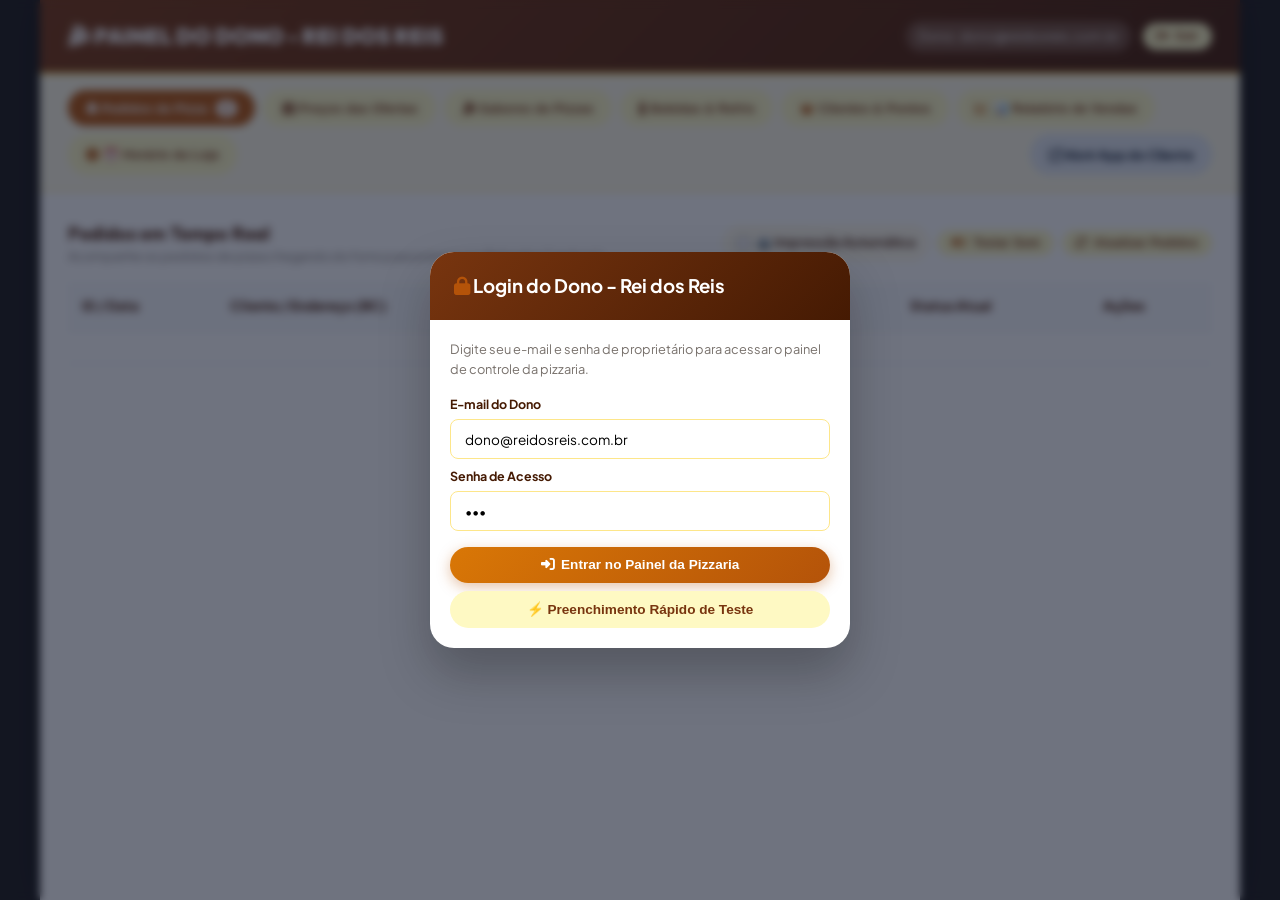
<file: admin.html>
<!DOCTYPE html>
<html lang="pt-BR">
<head>
  <meta charset="UTF-8" />
  <meta name="viewport" content="width=device-width, initial-scale=1.0" />
  <title>Rei dos Reis Delivery - Painel da Cozinha & Dono</title>
  
  <link rel="preconnect" href="https://fonts.googleapis.com" />
  <link rel="preconnect" href="https://fonts.gstatic.com" crossorigin />
  <link href="https://fonts.googleapis.com/css2?family=Plus+Jakarta+Sans:wght@400;500;600;700;800&family=Outfit:wght@600;700;800;900&display=swap" rel="stylesheet" />
  <link rel="stylesheet" href="https://cdnjs.cloudflare.com/ajax/libs/font-awesome/6.4.0/css/all.min.css" />
  
  <link rel="stylesheet" href="styles.css?v=1.0" />
  <style>
    body {
      background: #1c1917;
      display: block;
    }
    .admin-full-container {
      max-width: 1200px;
      margin: 0 auto;
      background: #ffffff;
      min-height: 100vh;
      box-shadow: 0 0 40px rgba(0,0,0,0.5);
    }
    .admin-top-bar {
      background: linear-gradient(135deg, #78350f 0%, #451a03 100%);
      color: #ffffff;
      padding: 1.25rem 1.75rem;
      display: flex;
      justify-content: space-between;
      align-items: center;
      border-bottom: 2px solid var(--color-accent-gold);
    }
    .admin-top-bar h1 {
      font-family: var(--font-heading);
      font-size: 1.35rem;
      font-weight: 900;
    }
    .status-badge {
      padding: 0.3rem 0.75rem;
      border-radius: 20px;
      font-size: 0.75rem;
      font-weight: 800;
      display: inline-block;
    }
    .badge-preparo { background: #fef3c7; color: #92400e; }
    .badge-entrega { background: #dbeafe; color: #1e40af; }
    .badge-entregue { background: #dcfce7; color: #166534; }
  </style>
</head>
<body>

  <!-- ADMIN / KITCHEN CONTAINER -->
  <div class="admin-full-container" id="admin-main-wrapper">
    
    <!-- HEADER -->
    <header class="admin-top-bar">
      <h1><i class="fa-solid fa-pizza-slice"></i> PAINEL DO DONO - REI DOS REIS</h1>
      <div style="display: flex; align-items: center; gap: 0.75rem;">
        <span style="font-size: 0.82rem; background: rgba(255,255,255,0.2); padding: 0.35rem 0.75rem; border-radius: 20px;" id="owner-logged-text">Dono: dono@reidosreis.com.br</span>
        <button class="btn btn-secondary btn-sm" onclick="handleOwnerLogoutPage()"><i class="fa-solid fa-right-from-bracket"></i> Sair</button>
      </div>
    </header>

    <!-- TABS -->
    <div class="partner-tabs" style="padding: 1rem 1.75rem; flex-wrap: wrap; gap: 0.5rem; background: #fffbe6; border-bottom: 1px solid #fde68a;">
      <button type="button" class="partner-tab-btn active" id="btn-tab-orders" onclick="switchAdminPageTab('orders', this)">
        <i class="fa-solid fa-bell"></i> Pedidos de Pizza <span class="badge-pending-count" id="admin-orders-badge">0</span>
      </button>
      <button type="button" class="partner-tab-btn" id="btn-tab-combos" onclick="switchAdminPageTab('combos', this)">
        <i class="fa-solid fa-gift"></i> Preços das Ofertas
      </button>
      <button type="button" class="partner-tab-btn" id="btn-tab-flavors" onclick="switchAdminPageTab('flavors', this)">
        <i class="fa-solid fa-pizza-slice"></i> Sabores de Pizzas
      </button>
      <button type="button" class="partner-tab-btn" id="btn-tab-drinks" onclick="switchAdminPageTab('drinks', this)">
        <i class="fa-solid fa-bottle-water"></i> Bebidas & Refris
      </button>
      <button type="button" class="partner-tab-btn" id="btn-tab-loyalty" onclick="switchAdminPageTab('loyalty', this)">
        <i class="fa-solid fa-crown text-gold"></i> Clientes & Pontos
      </button>
      <button type="button" class="partner-tab-btn" id="btn-tab-reports" onclick="switchAdminPageTab('reports', this)">
        <i class="fa-solid fa-chart-line text-gold"></i> 📊 Relatório de Vendas
      </button>
      <button type="button" class="partner-tab-btn" id="btn-tab-hours" onclick="switchAdminPageTab('hours', this)">
        <i class="fa-solid fa-clock text-gold"></i> ⏰ Horário da Loja
      </button>
      <a href="index.html" target="_blank" class="partner-tab-btn" style="text-decoration: none; margin-left: auto; background: #e2e8f0; color: #1e293b;">
        <i class="fa-solid fa-external-link"></i> Abrir App do Cliente
      </a>
    </div>

    <!-- BODY -->
    <div style="padding: 1.75rem;">
      
      <!-- TAB 1: PEDIDOS -->
      <div class="partner-tab-pane active" id="pane-admin-orders">
        <div style="display: flex; justify-content: space-between; align-items: center; margin-bottom: 1rem;">
          <div>
            <h3 style="font-family: var(--font-heading); font-size: 1.15rem; color: var(--color-dark);">Pedidos em Tempo Real</h3>
            <p style="font-size: 0.8rem; color: var(--color-gray);">Acompanhe os pedidos de pizza chegando do forno para entrega em Balneário Camboriú</p>
          </div>
          <div style="display: flex; gap: 0.5rem; align-items: center; flex-wrap: wrap;">
            <label style="display: flex; align-items: center; gap: 0.4rem; font-size: 0.8rem; font-weight: 700; background: #fffbeb; padding: 0.4rem 0.8rem; border-radius: 20px; border: 1px solid #fef3c7; cursor: pointer;">
              <input type="checkbox" id="auto-print-toggle" onchange="toggleAutoPrintPreference(this)" />
              <span>🖨️ Impressão Automática</span>
            </label>
            <button class="btn btn-secondary btn-sm" onclick="playNotificationSound('new_order')"><i class="fa-solid fa-volume-high text-gold"></i> Testar Som</button>
            <button class="btn btn-secondary btn-sm" onclick="renderAdminPageOrders()"><i class="fa-solid fa-rotate"></i> Atualizar Pedidos</button>
          </div>
        </div>

        <div class="orders-table-wrapper">
          <table class="admin-orders-table">
            <thead>
              <tr>
                <th>ID / Data</th>
                <th>Cliente / Endereço (BC)</th>
                <th>Pizzas / Detalhes</th>
                <th>Total</th>
                <th>Status Atual</th>
                <th>Ações</th>
              </tr>
            </thead>
            <tbody id="admin-orders-table-body">
              <!-- JS Rendered Orders -->
            </tbody>
          </table>
        </div>
      </div>

      <!-- TAB 2: PREÇOS DAS OFERTAS -->
      <div class="partner-tab-pane" id="pane-admin-combos">
        <h3 style="font-family: var(--font-heading); font-size: 1.15rem; color: var(--color-dark); margin-bottom: 0.5rem;">Alterar Preços dos Combos & Ofertas</h3>
        <p style="font-size: 0.8rem; color: var(--color-gray); margin-bottom: 1.5rem;">Altere os valores das Ofertas 01 e 02 em tempo real.</p>

        <div class="orders-table-wrapper">
          <table class="admin-orders-table">
            <thead>
              <tr>
                <th>Oferta / Descrição</th>
                <th>Preço Atual (R$)</th>
                <th>Alterar Valor</th>
              </tr>
            </thead>
            <tbody id="admin-combos-table-body">
              <!-- JS Rendered Combos -->
            </tbody>
          </table>
        </div>
      </div>

      <!-- TAB 3: SABORES DE PIZZAS -->
      <div class="partner-tab-pane" id="pane-admin-flavors">
        <h3 style="font-family: var(--font-heading); font-size: 1.15rem; color: var(--color-dark); margin-bottom: 0.5rem;">Sabores de Pizzas Tradicionais</h3>
        <p style="font-size: 0.8rem; color: var(--color-gray); margin-bottom: 1.25rem;">Adicione ou edite os sabores tradicionais da pizzaria.</p>

        <form onsubmit="handleAdminAddFlavor(event)" style="background: #fffbe6; padding: 1.25rem; border-radius: var(--radius-md); border: 1px solid #fde68a; margin-bottom: 1.5rem;">
          <input type="hidden" id="admin-flav-id" value="" />
          <div class="form-row">
            <div class="form-group" style="flex: 2;">
              <label for="admin-flav-name">Nome do Sabor</label>
              <input type="text" id="admin-flav-name" placeholder="Ex: Portuguesa Especial" required />
            </div>
            <div class="form-group" style="flex: 3;">
              <label for="admin-flav-desc">Ingredientes / Descrição</label>
              <input type="text" id="admin-flav-desc" placeholder="Molho de tomate, presunto, mussarela..." required />
            </div>
            <div class="form-group" style="flex: 1;">
              <label for="admin-flav-price">Preço Pizza (R$)</label>
              <input type="number" step="0.01" id="admin-flav-price" placeholder="49.90" required />
            </div>
            <div style="display: flex; align-items: flex-end;">
              <button type="submit" class="btn btn-gold"><i class="fa-solid fa-plus"></i> Salvar Sabor</button>
            </div>
          </div>
        </form>

        <div class="orders-table-wrapper">
          <table class="admin-orders-table">
            <thead>
              <tr>
                <th>Sabor</th>
                <th>Ingredientes</th>
                <th>Preço</th>
                <th>Ações</th>
              </tr>
            </thead>
            <tbody id="admin-flavors-table-body">
              <!-- JS Rendered Flavors -->
            </tbody>
          </table>
        </div>
      </div>

      <!-- TAB 4: BEBIDAS & REFRIS -->
      <div class="partner-tab-pane" id="pane-admin-drinks">
        <h3 style="font-family: var(--font-heading); font-size: 1.15rem; color: var(--color-dark); margin-bottom: 0.5rem;">Bebidas & Refrigerantes</h3>
        <p style="font-size: 0.8rem; color: var(--color-gray); margin-bottom: 1.25rem;">Gerencie os refrigerantes de 2L e latas.</p>

        <form onsubmit="handleAdminAddDrink(event)" style="background: #fffbe6; padding: 1.25rem; border-radius: var(--radius-md); border: 1px solid #fde68a; margin-bottom: 1.5rem;">
          <input type="hidden" id="admin-drink-id" value="" />
          <div class="form-row">
            <div class="form-group" style="flex: 2;">
              <label for="admin-drink-name">Nome da Bebida</label>
              <input type="text" id="admin-drink-name" placeholder="Ex: 🥤 Guaraná Kuat 2 Litros" required />
            </div>
            <div class="form-group" style="flex: 1;">
              <label for="admin-drink-price">Preço (R$)</label>
              <input type="number" step="0.01" id="admin-drink-price" placeholder="10.00" required />
            </div>
            <div style="display: flex; align-items: flex-end;">
              <button type="submit" class="btn btn-gold"><i class="fa-solid fa-plus"></i> Salvar Bebida</button>
            </div>
          </div>
        </form>

        <div class="orders-table-wrapper">
          <table class="admin-orders-table">
            <thead>
              <tr>
                <th>Bebida / Refri</th>
                <th>Preço</th>
                <th>Ações</th>
              </tr>
            </thead>
            <tbody id="admin-drinks-table-body">
              <!-- JS Rendered Drinks -->
            </tbody>
          </table>
        </div>
      </div>

      <!-- TAB 5: CLIENTES & PONTOS -->
      <div class="partner-tab-pane" id="pane-admin-loyalty">
        <h3 style="font-family: var(--font-heading); font-size: 1.15rem; color: var(--color-dark); margin-bottom: 0.5rem;">👑 Clube Fidelidade - Clientes e Prêmios</h3>
        <p style="font-size: 0.8rem; color: var(--color-gray); margin-bottom: 1.25rem;">Acompanhe o saldo dos clientes e configure os pontos necessários nos prêmios.</p>

        <div style="background: #fffbe6; padding: 1.25rem; border-radius: var(--radius-md); border: 1px solid #fde68a; margin-bottom: 2rem;">
          <h4 style="font-size: 1rem; color: var(--color-dark); margin-bottom: 0.75rem;"><i class="fa-solid fa-gift text-gold"></i> Configurar Produtos e Pontos de Resgate</h4>

          <form onsubmit="handleAdminAddReward(event)">
            <input type="hidden" id="admin-reward-id" value="" />
            <div class="form-row">
              <div class="form-group" style="flex: 2;">
                <label for="admin-reward-name">Nome do Prêmio / Produto</label>
                <input type="text" id="admin-reward-name" placeholder="Ex: 🍕 1 Pizza Grande Grátis" required />
              </div>
              <div class="form-group" style="flex: 1;">
                <label for="admin-reward-points">Pontos Exigidos</label>
                <input type="number" id="admin-reward-points" placeholder="200" required />
              </div>
              <div class="form-group" style="flex: 1;">
                <label for="admin-reward-value">Valor Equivalente (R$)</label>
                <input type="number" step="0.01" id="admin-reward-value" placeholder="49.90" required />
              </div>
              <div style="display: flex; align-items: flex-end;">
                <button type="submit" class="btn btn-gold"><i class="fa-solid fa-plus"></i> Salvar Prêmio</button>
              </div>
            </div>
          </form>

          <div class="orders-table-wrapper margin-top-md">
            <table class="admin-orders-table">
              <thead>
                <tr>
                  <th>Prêmio</th>
                  <th>Pontos Exigidos</th>
                  <th>Valor Equivalente</th>
                  <th>Ações</th>
                </tr>
              </thead>
              <tbody id="admin-rewards-table-body">
                <!-- JS Rendered Rewards -->
              </tbody>
            </table>
          </div>
        </div>

        <h4 style="font-size: 1rem; color: var(--color-dark); margin-bottom: 0.75rem;"><i class="fa-solid fa-users text-gold"></i> Clientes Cadastrados & Saldo de Pontos</h4>
        <div class="orders-table-wrapper">
          <table class="admin-orders-table">
            <thead>
              <tr>
                <th>Cliente / Nome</th>
                <th>WhatsApp</th>
                <th>Saldo de Pontos</th>
                <th>Ajustar Pontos</th>
              </tr>
            </thead>
            <tbody id="admin-customers-table-body">
              <!-- JS Rendered Customers -->
            </tbody>
          </table>
        </div>
      </div>

      <!-- TAB 6: RELATÓRIO DE VENDAS -->
      <div class="partner-tab-pane" id="pane-admin-reports">
        <div style="display: flex; justify-content: space-between; align-items: center; margin-bottom: 1rem;">
          <div>
            <h3 style="font-family: var(--font-heading); font-size: 1.15rem; color: var(--color-dark);">📊 Relatório Executivo de Vendas</h3>
            <p style="font-size: 0.8rem; color: var(--color-gray);">Fechamento financeiro e balanço dos pedidos de pizza</p>
          </div>
          <div style="display: flex; gap: 0.5rem;">
            <select id="report-period-filter" onchange="renderAdminSalesReport()" style="padding: 0.4rem 0.85rem; border-radius: 20px; font-size: 0.82rem; font-weight: 700;">
              <option value="all" selected>📅 Todo o Período</option>
              <option value="today">☀️ Hoje</option>
              <option value="7days">🗓️ Últimos 7 Dias</option>
            </select>
            <button class="btn btn-gold btn-sm" onclick="printSalesReport()"><i class="fa-solid fa-print"></i> Imprimir Fechamento</button>
          </div>
        </div>

        <!-- CARDS DE METRICAS -->
        <div style="display: grid; grid-template-columns: repeat(auto-fit, minmax(200px, 1fr)); gap: 1rem; margin-bottom: 1.5rem;">
          <div style="background: linear-gradient(135deg, #78350f 0%, #451a03 100%); color: #ffffff; padding: 1.25rem; border-radius: var(--radius-md); border: 1px solid var(--color-accent-gold);">
            <span style="font-size: 0.75rem; text-transform: uppercase; opacity: 0.85;">FATURAMENTO TOTAL</span>
            <h3 id="report-total-revenue" style="font-size: 1.6rem; font-weight: 900; font-family: var(--font-heading); color: var(--color-accent-gold); margin-top: 0.2rem;">R$ 0,00</h3>
          </div>
          <div style="background: #fffbe6; padding: 1.25rem; border-radius: var(--radius-md); border: 1px solid #fde68a;">
            <span style="font-size: 0.75rem; text-transform: uppercase; color: var(--color-gray);">TOTAL DE PEDIDOS</span>
            <h3 id="report-total-orders" style="font-size: 1.6rem; font-weight: 900; font-family: var(--font-heading); color: var(--color-dark); margin-top: 0.2rem;">0</h3>
          </div>
          <div style="background: #fffbe6; padding: 1.25rem; border-radius: var(--radius-md); border: 1px solid #fde68a;">
            <span style="font-size: 0.75rem; text-transform: uppercase; color: var(--color-gray);">TICKET MÉDIO</span>
            <h3 id="report-avg-ticket" style="font-size: 1.6rem; font-weight: 900; font-family: var(--font-heading); color: var(--color-primary); margin-top: 0.2rem;">R$ 0,00</h3>
          </div>
        </div>

        <!-- METRICAS POR FORMA DE PAGAMENTO -->
        <div style="background: #ffffff; border: 1px solid #e2e8f0; padding: 1.25rem; border-radius: var(--radius-md); margin-bottom: 1.5rem;">
          <h4 style="font-size: 1rem; color: var(--color-dark); margin-bottom: 1rem;"><i class="fa-solid fa-wallet text-gold"></i> Vendas por Forma de Pagamento</h4>
          <div style="display: flex; gap: 1rem; flex-wrap: wrap;">
            <div style="flex: 1; background: #f8fafc; padding: 1rem; border-radius: var(--radius-sm); border-left: 4px solid #10b981;">
              <strong style="display: block; font-size: 0.8rem; color: #64748b;">⚡ PIX (Instantâneo)</strong>
              <span id="report-pay-pix" style="font-size: 1.2rem; font-weight: 800; color: #0f766e;">R$ 0,00</span>
            </div>
            <div style="flex: 1; background: #f8fafc; padding: 1rem; border-radius: var(--radius-sm); border-left: 4px solid #3b82f6;">
              <strong style="display: block; font-size: 0.8rem; color: #64748b;">💳 Cartão (Débito/Crédito)</strong>
              <span id="report-pay-card" style="font-size: 1.2rem; font-weight: 800; color: #1d4ed8;">R$ 0,00</span>
            </div>
            <div style="flex: 1; background: #f8fafc; padding: 1rem; border-radius: var(--radius-sm); border-left: 4px solid #f59e0b;">
              <strong style="display: block; font-size: 0.8rem; color: #64748b;">💵 Dinheiro (Espécie)</strong>
              <span id="report-pay-cash" style="font-size: 1.2rem; font-weight: 800; color: #b45309;">R$ 0,00</span>
            </div>
          </div>
        </div>

        <h4 style="font-size: 1rem; color: var(--color-dark); margin-bottom: 0.75rem;"><i class="fa-solid fa-list text-gold"></i> Demonstrativo Detalhado de Vendas</h4>
        <div class="orders-table-wrapper">
          <table class="admin-orders-table">
            <thead>
              <tr>
                <th>Data / Hora</th>
                <th>Pedido / Cliente</th>
                <th>Pagamento</th>
                <th>Status</th>
                <th>Valor Total</th>
              </tr>
            </thead>
            <tbody id="report-table-body">
              <!-- JS Rendered Report Rows -->
            </tbody>
          </table>
        </div>
      </div>

      <!-- TAB 7: HORÁRIO DE FUNCIONAMENTO DA LOJA -->
      <div class="partner-tab-pane" id="pane-admin-hours">
        <div style="max-width: 650px; background: #fffbe6; padding: 1.5rem; border-radius: var(--radius-md); border: 1px solid #fef3c7;">
          <h3 style="font-family: var(--font-heading); font-size: 1.2rem; color: var(--color-dark); margin-bottom: 0.25rem;">⏰ Configurar Horário de Funcionamento</h3>
          <p style="font-size: 0.82rem; color: var(--color-gray); margin-bottom: 1.25rem;">Defina os dias, horários de abertura/fechamento e se a pizzaria está aberta ou fechada para pedidos.</p>

          <form onsubmit="handleAdminSaveStoreHours(event)">
            <!-- STATUS MANUAL OVERRIDE -->
            <div style="background: #ffffff; padding: 1rem; border-radius: 8px; border: 1px solid #cbd5e1; margin-bottom: 1.25rem;">
              <label style="font-weight: 800; font-size: 0.9rem; display: block; margin-bottom: 0.5rem; color: var(--color-dark);">Status Atual da Pizzaria (Modo):</label>
              <div style="display: flex; gap: 1rem; flex-wrap: wrap;">
                <label style="display: flex; align-items: center; gap: 0.4rem; font-weight: 700; font-size: 0.85rem; cursor: pointer; color: #16a34a;">
                  <input type="radio" name="store-manual-status" value="open" /> 🟢 Forçar ABERTA Agora
                </label>
                <label style="display: flex; align-items: center; gap: 0.4rem; font-weight: 700; font-size: 0.85rem; cursor: pointer; color: #dc2626;">
                  <input type="radio" name="store-manual-status" value="closed" /> 🔴 Forçar FECHADA Agora
                </label>
                <label style="display: flex; align-items: center; gap: 0.4rem; font-weight: 700; font-size: 0.85rem; cursor: pointer; color: #2563eb;">
                  <input type="radio" name="store-manual-status" value="auto" checked /> ⚙️ Automático (Conforme Horário)
                </label>
              </div>
            </div>

            <!-- HORÁRIOS -->
            <div style="display: grid; grid-template-columns: 1fr 1fr; gap: 1rem; margin-bottom: 1.25rem;">
              <div class="form-group">
                <label for="store-open-time" style="font-weight: 700;">Horário de Abertura</label>
                <input type="time" id="store-open-time" value="11:00" required />
              </div>
              <div class="form-group">
                <label for="store-close-time" style="font-weight: 700;">Horário de Fechamento</label>
                <input type="time" id="store-close-time" value="23:00" required />
              </div>
            </div>

            <!-- DIAS DA SEMANA -->
            <div class="form-group margin-top-sm" style="margin-bottom: 1.25rem;">
              <label style="font-weight: 700; display: block; margin-bottom: 0.5rem;">Dias em que a Pizzaria Abre:</label>
              <div style="display: flex; gap: 0.75rem; flex-wrap: wrap;">
                <label><input type="checkbox" name="store-days" value="0" checked /> Dom</label>
                <label><input type="checkbox" name="store-days" value="1" checked /> Seg</label>
                <label><input type="checkbox" name="store-days" value="2" checked /> Ter</label>
                <label><input type="checkbox" name="store-days" value="3" checked /> Qua</label>
                <label><input type="checkbox" name="store-days" value="4" checked /> Qui</label>
                <label><input type="checkbox" name="store-days" value="5" checked /> Sex</label>
                <label><input type="checkbox" name="store-days" value="6" checked /> Sáb</label>
              </div>
            </div>

            <!-- MENSAGEM DE LOJA FECHADA -->
            <div class="form-group margin-top-sm" style="margin-bottom: 1.25rem;">
              <label for="store-closed-msg" style="font-weight: 700;">Mensagem Exibida Quando a Pizzaria Estiver Fechada:</label>
              <textarea id="store-closed-msg" rows="3" required></textarea>
            </div>

            <button type="submit" class="btn btn-gold btn-full">
              <i class="fa-solid fa-floppy-disk"></i> Salvar Configurações de Horário
            </button>
          </form>
        </div>
      </div>
      <!-- FOOTER DIREITOS AUTORAIS -->
      <footer style="text-align: center; padding: 1.5rem 1rem; font-size: 0.78rem; color: #64748b; border-top: 1px solid #e2e8f0; margin-top: 2rem;">
        <p>© 2026 Rei dos Reis Delivery • Todos os direitos reservados</p>
        <p style="margin-top: 0.25rem; font-weight: 700; color: #dc2626;">Desenvolvido por Eliéder Vicente</p>
      </footer>
    </div>
  </div>

  <!-- MODAL: LOGIN DO DONO -->
  <div class="modal-overlay" id="modal-admin-login">
    <div class="modal-content" style="max-width: 420px;">
      <div class="modal-header bg-gold">
        <h3><i class="fa-solid fa-lock text-gold"></i> Login do Dono - Rei dos Reis</h3>
      </div>
      <div class="builder-body">
        <p style="font-size: 0.8rem; color: var(--color-gray); margin-bottom: 1rem;">Digite seu e-mail e senha de proprietário para acessar o painel de controle da pizzaria.</p>

        <form onsubmit="handleAdminPageLogin(event)">
          <div class="form-group margin-top-sm">
            <label for="login-owner-email">E-mail do Dono</label>
            <input type="email" id="login-owner-email" value="dono@reidosreis.com.br" required />
          </div>

          <div class="form-group margin-top-sm">
            <label for="login-owner-password">Senha de Acesso</label>
            <input type="password" id="login-owner-password" value="123" required />
          </div>

          <button type="submit" class="btn btn-gold btn-full margin-top-md">
            <i class="fa-solid fa-right-to-bracket"></i> Entrar no Painel da Pizzaria
          </button>
        </form>

        <button class="btn btn-secondary btn-full margin-top-sm" onclick="fillAdminCredentialsFast()">
          ⚡ Preenchimento Rápido de Teste
        </button>
      </div>
    </div>
  </div>

  <!-- MODAL: DETALHES DO PEDIDO / CUPOM DA LOJA -->
  <div class="modal-overlay" id="modal-admin-order-details">
    <div class="modal-content" style="max-width: 520px;">
      <div class="modal-header bg-dark">
        <h3><i class="fa-solid fa-receipt text-gold"></i> Detalhes do Pedido - Pizzaria</h3>
        <button class="btn-close-modal" onclick="closeAdminOrderDetailsModal()"><i class="fa-solid fa-xmark"></i></button>
      </div>
      <div class="modal-body" id="admin-order-details-body" style="padding: 1.25rem;">
        <!-- JS Rendered Details -->
      </div>
      <div class="modal-footer" style="padding: 1rem 1.25rem; display: flex; flex-direction: column; gap: 0.5rem; background: #fff;">
        <button class="btn btn-primary btn-full" onclick="printAdminCurrentOrderTicket()">
          <i class="fa-solid fa-print"></i> Imprimir Cupom Não Fiscal
        </button>
        <button class="btn btn-secondary btn-full" onclick="sendAdminCurrentOrderWhatsApp()">
          <i class="fa-brands fa-whatsapp"></i> Enviar Mensagem WhatsApp
        </button>
      </div>
    </div>
  </div>

  <!-- Toast Notification Container -->
  <div class="toast-container" id="toast-container"></div>

  <!-- JS CODE -->
  <script>
    const OWNER_CREDENTIALS = {
      email: 'dono@reidosreis.com.br',
      password: '123'
    };

    let adminState = {
      orders: [],
      combos: [],
      flavors: [],
      drinks: [],
      customers: [],
      rewards: []
    };

    let lastOrdersCount = 0;

    document.addEventListener('DOMContentLoaded', () => {
      checkAdminAuth();
      setInterval(loadAdminData, 20000);
      window.addEventListener('storage', loadAdminData);
    });

    function checkAdminAuth() {
      const isAuth = sessionStorage.getItem('reidosreis_owner_auth') === 'true';
      const loginModal = document.getElementById('modal-admin-login');
      if (isAuth) {
        if (loginModal) {
          loginModal.classList.remove('active');
          loginModal.style.display = 'none';
        }
        loadAdminData();
      } else {
        if (loginModal) {
          loginModal.classList.add('active');
          loginModal.style.display = 'flex';
        }
      }
    }

    function handleAdminPageLogin(e) {
      e.preventDefault();
      const email = document.getElementById('login-owner-email').value.trim().toLowerCase();
      const pass = document.getElementById('login-owner-password').value.trim();

      if (email === OWNER_CREDENTIALS.email && pass === OWNER_CREDENTIALS.password) {
        sessionStorage.setItem('reidosreis_owner_auth', 'true');
        showToast('Login realizado com sucesso! Bem-vindo ao Rei dos Reis.', 'success');
        checkAdminAuth();
      } else {
        showToast('E-mail ou senha incorretos!', 'warning');
      }
    }

    function fillAdminCredentialsFast() {
      document.getElementById('login-owner-email').value = OWNER_CREDENTIALS.email;
      document.getElementById('login-owner-password').value = OWNER_CREDENTIALS.password;
    }

    function handleOwnerLogoutPage() {
      sessionStorage.removeItem('reidosreis_owner_auth');
      location.reload();
    }

    function playNotificationSound(type = 'new_order') {
      try {
        const AudioCtx = window.AudioContext || window.webkitAudioContext;
        if (!AudioCtx) return;
        const ctx = new AudioCtx();
        const now = ctx.currentTime;

        if (type === 'new_order') {
          const notes = [659.25, 880.00, 1046.50];
          notes.forEach((freq, idx) => {
            const osc = ctx.createOscillator();
            const gain = ctx.createGain();
            const startTime = now + (idx * 0.15);

            osc.type = 'sine';
            osc.frequency.setValueAtTime(freq, startTime);
            gain.gain.setValueAtTime(0.4, startTime);
            gain.gain.exponentialRampToValueAtTime(0.001, startTime + 0.35);

            osc.connect(gain);
            gain.connect(ctx.destination);
            osc.start(startTime);
            osc.stop(startTime + 0.35);
          });
        }
      } catch(e) {}
    }

    async function loadAdminData() {
      // Orders
      try {
        const res = await fetch('/api/orders');
        if (res.ok) {
          const parsed = await res.json();
          if (parsed.length > lastOrdersCount && lastOrdersCount !== 0) {
            showToast(`🔔 NOVO PEDIDO DE PIZZA CHEGOU! (${parsed[0].id})`, 'success');
            playNotificationSound('new_order');
            if (isAutoPrintEnabled()) {
              printAdminOrderTicketById(parsed[0].id);
            }
          }
          lastOrdersCount = parsed.length;
          adminState.orders = parsed;
        }
      } catch(e) {}

      // Combos
      try {
        const resC = await fetch('/api/combos');
        if (resC.ok) adminState.combos = await resC.json();
      } catch(e) {}

      // Flavors
      try {
        const resF = await fetch('/api/flavors');
        if (resF.ok) adminState.flavors = await resF.json();
      } catch(e) {}

      // Drinks
      try {
        const resD = await fetch('/api/drinks');
        if (resD.ok) adminState.drinks = await resD.json();
      } catch(e) {}

      // Customers & Rewards
      try {
        const resCust = await fetch('/api/customers/list');
        if (resCust.ok) adminState.customers = await resCust.json();

        const resRew = await fetch('/api/rewards');
        if (resRew.ok) adminState.rewards = await resRew.json();
      } catch(e) {}

      // Store Hours
      try {
        const resH = await fetch('/api/store-hours');
        if (resH.ok) {
          adminState.storeHours = await resH.json();
          renderAdminStoreHoursUI();
        }
      } catch(e) {}

      renderAdminPageOrders();
      renderAdminCombosTable();
      renderAdminFlavorsTable();
      renderAdminDrinksTable();
      renderAdminLoyaltyTables();
      renderAdminSalesReport();
    }

    function switchAdminPageTab(tab, btn) {
      document.querySelectorAll('.partner-tab-btn').forEach(b => b.classList.remove('active'));
      document.querySelectorAll('.partner-tab-pane').forEach(p => p.classList.remove('active'));
      
      btn.classList.add('active');
      const pane = document.getElementById(`pane-admin-${tab}`);
      if (pane) pane.classList.add('active');
    }

    function renderAdminStoreHoursUI() {
      if (!adminState.storeHours) return;
      const sh = adminState.storeHours;

      const radios = document.querySelectorAll('input[name="store-manual-status"]');
      radios.forEach(r => {
        if (r.value === (sh.manualStatus || 'auto')) r.checked = true;
      });

      const openEl = document.getElementById('store-open-time');
      const closeEl = document.getElementById('store-close-time');
      if (openEl) openEl.value = sh.openTime || '11:00';
      if (closeEl) closeEl.value = sh.closeTime || '23:00';

      const dayCheckboxes = document.querySelectorAll('input[name="store-days"]');
      const daysOpen = sh.daysOpen || [0,1,2,3,4,5,6];
      dayCheckboxes.forEach(cb => {
        cb.checked = daysOpen.map(Number).includes(parseInt(cb.value));
      });

      const msgEl = document.getElementById('store-closed-msg');
      if (msgEl) msgEl.value = sh.closedMessage || '🔴 Pizzaria Fechada no Momento! Nosso horário de funcionamento é das 11:00 às 23:00. Fique à vontade para olhar nosso cardápio!';
    }

    async function handleAdminSaveStoreHours(e) {
      e.preventDefault();
      const statusRadio = document.querySelector('input[name="store-manual-status"]:checked');
      const manualStatus = statusRadio ? statusRadio.value : 'auto';

      const openTime = document.getElementById('store-open-time').value || '11:00';
      const closeTime = document.getElementById('store-close-time').value || '23:00';

      const dayCheckboxes = document.querySelectorAll('input[name="store-days"]:checked');
      const daysOpen = Array.from(dayCheckboxes).map(cb => parseInt(cb.value));

      const closedMessage = document.getElementById('store-closed-msg').value.trim();

      const payload = {
        manualStatus,
        openTime,
        closeTime,
        daysOpen,
        closedMessage
      };

      try {
        const res = await fetch('/api/store-hours', {
          method: 'POST',
          headers: { 'Content-Type': 'application/json' },
          body: JSON.stringify(payload)
        });
        if (res.ok) {
          adminState.storeHours = payload;
          showToast('⏰ Configurações de horário de funcionamento salvas com sucesso!', 'success');
        } else {
          showToast('Erro ao salvar horário de funcionamento.', 'danger');
        }
      } catch(err) {
        showToast('Erro ao conectar com o servidor.', 'danger');
      }
    }

    function renderAdminPageOrders() {
      const badge = document.getElementById('admin-orders-badge');
      if (badge) badge.innerText = adminState.orders.length;

      const tbody = document.getElementById('admin-orders-table-body');
      if (!tbody) return;

      if (adminState.orders.length === 0) {
        tbody.innerHTML = `<tr><td colspan="6" style="text-align: center; color: var(--color-gray);">Nenhum pedido de pizza recebido hoje.</td></tr>`;
        return;
      }

      tbody.innerHTML = adminState.orders.map(o => {
        let badgeClass = 'badge-preparo';
        let statusLabel = '🍳 Em Preparo';
        if (o.status === 'SAIU_ENTREGA') {
          badgeClass = 'badge-entrega';
          statusLabel = '🛵 Saiu p/ Entrega';
        } else if (o.status === 'ENTREGUE') {
          badgeClass = 'badge-entregue';
          statusLabel = '🎉 Entregue';
        }

        const priceNum = parseFloat(o.total) || 0;

        return `
          <tr>
            <td>
              <strong style="color: var(--color-primary); cursor: pointer;" onclick="openAdminOrderDetailsModal('${o.id}')" title="Clique para ver detalhes">${o.id}</strong><br/>
              <small style="color: var(--color-gray);">${o.date || ''}</small>
            </td>
            <td>
              <strong>${o.clientName || 'Cliente'}</strong><br/>
              <small style="color: var(--color-gray);">${o.address}</small><br/>
              <small style="color: var(--color-primary); font-weight: 700;">📱 ${o.clientPhone || 'Não informado'}</small>
            </td>
            <td>
              <div style="font-size: 0.82rem; font-weight: 600; max-height: 80px; overflow-y: auto;">${o.items}</div>
              <button class="btn btn-secondary btn-sm margin-top-sm" style="font-size: 0.72rem; padding: 2px 8px;" onclick="openAdminOrderDetailsModal('${o.id}')">
                <i class="fa-solid fa-eye text-gold"></i> Ver Completo
              </button>
            </td>
            <td><strong style="color: var(--color-primary);">R$ ${priceNum.toFixed(2).replace('.', ',')}</strong></td>
            <td><span class="status-badge ${badgeClass}">${statusLabel}</span></td>
            <td>
              <div style="display: flex; flex-direction: column; gap: 4px;">
                <button class="btn btn-secondary btn-sm" style="font-size: 0.75rem;" onclick="openAdminOrderDetailsModal('${o.id}')">
                  <i class="fa-solid fa-print text-gold"></i> Ver / Imprimir
                </button>
                ${o.status === 'EM_PREPARO' ? `
                  <button class="btn btn-secondary btn-sm" onclick="advanceOrderStatusAdmin('${o.id}', 'SAIU_ENTREGA')">
                    🛵 Enviar p/ Entrega
                  </button>
                ` : o.status === 'SAIU_ENTREGA' ? `
                  <button class="btn btn-primary btn-sm" onclick="advanceOrderStatusAdmin('${o.id}', 'ENTREGUE')">
                    🎉 Marcar Entregue
                  </button>
                ` : `
                  <span style="color: #166534; font-weight: 800; font-size: 0.8rem; text-align: center;">✓ Concluído</span>
                `}
              </div>
            </td>
          </tr>
        `;
      }).join('');
    }

    async function advanceOrderStatusAdmin(orderId, nextStatus) {
      try {
        const res = await fetch('/api/orders/update-status', {
          method: 'POST',
          headers: { 'Content-Type': 'application/json' },
          body: JSON.stringify({ id: orderId, status: nextStatus })
        });
        if (res.ok) {
          showToast(`Status do pedido ${orderId} atualizado!`, 'success');
          loadAdminData();
        }
      } catch(e) {
        showToast('Erro ao atualizar status.', 'warning');
      }
    }

    function renderAdminCombosTable() {
      const tbody = document.getElementById('admin-combos-table-body');
      if (!tbody) return;

      tbody.innerHTML = adminState.combos.map(c => {
        const pNum = parseFloat(c.price) || 0;
        return `
          <tr>
            <td>
              <strong>${c.name}</strong><br/>
              <small style="color: var(--color-gray);">${c.desc}</small>
            </td>
            <td><strong style="color: var(--color-primary); font-size: 1.05rem;">R$ ${pNum.toFixed(2).replace('.', ',')}</strong></td>
            <td>
              <div style="display: flex; gap: 0.4rem;">
                <input type="number" step="0.01" id="combo-price-input-${c.id}" value="${pNum.toFixed(2)}" style="width: 90px; padding: 0.3rem; font-size: 0.82rem;" />
                <button class="btn btn-gold btn-sm" onclick="saveComboPriceAdmin('${c.id}')">Salvar</button>
              </div>
            </td>
          </tr>
        `;
      }).join('');
    }

    async function saveComboPriceAdmin(id) {
      const input = document.getElementById(`combo-price-input-${id}`);
      if (!input) return;
      const newPrice = parseFloat(input.value);

      try {
        const res = await fetch('/api/combos', {
          method: 'POST',
          headers: { 'Content-Type': 'application/json' },
          body: JSON.stringify({ id, price: newPrice })
        });
        if (res.ok) {
          showToast('Preço da oferta atualizado no cardápio!', 'success');
          loadAdminData();
        }
      } catch(e) {}
    }

    function renderAdminFlavorsTable() {
      const tbody = document.getElementById('admin-flavors-table-body');
      if (!tbody) return;

      tbody.innerHTML = adminState.flavors.map(f => {
        const pNum = parseFloat(f.price) || 0;
        return `
          <tr>
            <td><strong>🍕 ${f.name}</strong></td>
            <td>${f.desc}</td>
            <td><strong style="color: var(--color-primary);">R$ ${pNum.toFixed(2).replace('.', ',')}</strong></td>
            <td>
              <button class="btn btn-secondary btn-sm" onclick="editFlavorAdmin('${f.id}')"><i class="fa-solid fa-pen"></i> Editar</button>
              <button class="btn btn-secondary btn-sm" style="color: #ef4444;" onclick="deleteFlavorAdmin('${f.id}')"><i class="fa-solid fa-trash"></i> Excluir</button>
            </td>
          </tr>
        `;
      }).join('');
    }

    async function handleAdminAddFlavor(e) {
      e.preventDefault();
      const id = document.getElementById('admin-flav-id').value;
      const name = document.getElementById('admin-flav-name').value.trim();
      const desc = document.getElementById('admin-flav-desc').value.trim();
      const price = parseFloat(document.getElementById('admin-flav-price').value);

      try {
        const res = await fetch('/api/flavors', {
          method: 'POST',
          headers: { 'Content-Type': 'application/json' },
          body: JSON.stringify({ id, name, desc, price })
        });
        if (res.ok) {
          showToast('Sabor de pizza salvo!', 'success');
          document.getElementById('admin-flav-id').value = '';
          document.getElementById('admin-flav-name').value = '';
          document.getElementById('admin-flav-desc').value = '';
          document.getElementById('admin-flav-price').value = '';
          loadAdminData();
        }
      } catch(e) {}
    }

    function editFlavorAdmin(id) {
      const f = adminState.flavors.find(item => item.id === id);
      if (!f) return;
      document.getElementById('admin-flav-id').value = f.id;
      document.getElementById('admin-flav-name').value = f.name;
      document.getElementById('admin-flav-desc').value = f.desc;
      document.getElementById('admin-flav-price').value = parseFloat(f.price).toFixed(2);
    }

    async function deleteFlavorAdmin(id) {
      if (!confirm('Excluir este sabor de pizza?')) return;
      try {
        const res = await fetch('/api/flavors/delete', {
          method: 'POST',
          headers: { 'Content-Type': 'application/json' },
          body: JSON.stringify({ id })
        });
        if (res.ok) {
          showToast('Sabor excluído.', 'info');
          loadAdminData();
        }
      } catch(e) {}
    }

    function renderAdminDrinksTable() {
      const tbody = document.getElementById('admin-drinks-table-body');
      if (!tbody) return;

      tbody.innerHTML = adminState.drinks.map(d => {
        const pNum = parseFloat(d.price) || 0;
        return `
          <tr>
            <td><strong>${d.icon || '🥤'} ${d.name}</strong></td>
            <td><strong style="color: var(--color-primary);">R$ ${pNum.toFixed(2).replace('.', ',')}</strong></td>
            <td>
              <button class="btn btn-secondary btn-sm" onclick="editDrinkAdmin('${d.id}')"><i class="fa-solid fa-pen"></i> Editar</button>
              <button class="btn btn-secondary btn-sm" style="color: #ef4444;" onclick="deleteDrinkAdmin('${d.id}')"><i class="fa-solid fa-trash"></i> Excluir</button>
            </td>
          </tr>
        `;
      }).join('');
    }

    async function handleAdminAddDrink(e) {
      e.preventDefault();
      const id = document.getElementById('admin-drink-id').value;
      const name = document.getElementById('admin-drink-name').value.trim();
      const price = parseFloat(document.getElementById('admin-drink-price').value);

      try {
        const res = await fetch('/api/drinks', {
          method: 'POST',
          headers: { 'Content-Type': 'application/json' },
          body: JSON.stringify({ id, name, price })
        });
        if (res.ok) {
          showToast('Bebida salva!', 'success');
          document.getElementById('admin-drink-id').value = '';
          document.getElementById('admin-drink-name').value = '';
          document.getElementById('admin-drink-price').value = '';
          loadAdminData();
        }
      } catch(e) {}
    }

    function editDrinkAdmin(id) {
      const d = adminState.drinks.find(item => item.id === id);
      if (!d) return;
      document.getElementById('admin-drink-id').value = d.id;
      document.getElementById('admin-drink-name').value = d.name;
      document.getElementById('admin-drink-price').value = parseFloat(d.price).toFixed(2);
    }

    async function deleteDrinkAdmin(id) {
      if (!confirm('Excluir esta bebida?')) return;
      try {
        const res = await fetch('/api/drinks/delete', {
          method: 'POST',
          headers: { 'Content-Type': 'application/json' },
          body: JSON.stringify({ id })
        });
        if (res.ok) {
          showToast('Bebida excluída.', 'info');
          loadAdminData();
        }
      } catch(e) {}
    }

    function renderAdminLoyaltyTables() {
      // Rewards Table
      const rBody = document.getElementById('admin-rewards-table-body');
      if (rBody) {
        rBody.innerHTML = adminState.rewards.map(r => {
          const valNum = parseFloat(r.value || 0);
          return `
            <tr>
              <td><strong>${r.icon || '🎁'} ${r.name}</strong></td>
              <td><strong style="color: var(--color-primary);">${r.points} Pontos</strong></td>
              <td>R$ ${valNum.toFixed(2).replace('.', ',')}</td>
              <td>
                <button class="btn btn-secondary btn-sm" onclick="editRewardAdmin('${r.id}')"><i class="fa-solid fa-pen"></i> Editar</button>
                <button class="btn btn-secondary btn-sm" style="color: #ef4444;" onclick="deleteRewardAdmin('${r.id}')"><i class="fa-solid fa-trash"></i> Excluir</button>
              </td>
            </tr>
          `;
        }).join('');
      }

      // Customers Table
      const cBody = document.getElementById('admin-customers-table-body');
      if (cBody) {
        if (adminState.customers.length === 0) {
          cBody.innerHTML = `<tr><td colspan="4" style="text-align: center; color: var(--color-gray);">Nenhum cliente cadastrado ainda.</td></tr>`;
          return;
        }

        cBody.innerHTML = adminState.customers.map(c => `
          <tr>
            <td><strong>${c.name}</strong></td>
            <td>📱 ${c.phone}</td>
            <td><strong style="color: var(--color-primary); font-size: 1.05rem;">${c.points} pts</strong></td>
            <td>
              <div style="display: flex; gap: 0.3rem;">
                <input type="number" id="cust-pts-input-${c.phone}" value="${c.points}" style="width: 80px; padding: 0.3rem; font-size: 0.8rem;" />
                <button class="btn btn-gold btn-sm" onclick="saveCustomerPointsAdmin('${c.phone}')">Salvar</button>
              </div>
            </td>
          </tr>
        `).join('');
      }
    }

    async function handleAdminAddReward(e) {
      e.preventDefault();
      const id = document.getElementById('admin-reward-id').value;
      const name = document.getElementById('admin-reward-name').value.trim();
      const points = parseInt(document.getElementById('admin-reward-points').value, 10);
      const value = parseFloat(document.getElementById('admin-reward-value').value);

      try {
        const res = await fetch('/api/rewards', {
          method: 'POST',
          headers: { 'Content-Type': 'application/json' },
          body: JSON.stringify({ id, name, points, value, type: 'discount' })
        });
        if (res.ok) {
          showToast('Prêmio salvo!', 'success');
          document.getElementById('admin-reward-id').value = '';
          document.getElementById('admin-reward-name').value = '';
          document.getElementById('admin-reward-points').value = '';
          document.getElementById('admin-reward-value').value = '';
          loadAdminData();
        }
      } catch(e) {}
    }

    function editRewardAdmin(id) {
      const r = adminState.rewards.find(item => item.id === id);
      if (!r) return;
      document.getElementById('admin-reward-id').value = r.id;
      document.getElementById('admin-reward-name').value = r.name;
      document.getElementById('admin-reward-points').value = r.points;
      document.getElementById('admin-reward-value').value = parseFloat(r.value || 0).toFixed(2);
    }

    async function deleteRewardAdmin(id) {
      if (!confirm('Excluir este prêmio do catálogo?')) return;
      try {
        const res = await fetch('/api/rewards/delete', {
          method: 'POST',
          headers: { 'Content-Type': 'application/json' },
          body: JSON.stringify({ id })
        });
        if (res.ok) {
          showToast('Prêmio excluído.', 'info');
          loadAdminData();
        }
      } catch(e) {}
    }

    async function saveCustomerPointsAdmin(phone) {
      const input = document.getElementById(`cust-pts-input-${phone}`);
      if (!input) return;
      const newPts = parseInt(input.value, 10);

      try {
        const res = await fetch('/api/customers/update-points', {
          method: 'POST',
          headers: { 'Content-Type': 'application/json' },
          body: JSON.stringify({ phone, points: newPts })
        });
        if (res.ok) {
          showToast('Pontos do cliente atualizados!', 'success');
          loadAdminData();
        }
      } catch(e) {}
    }

    function renderAdminSalesReport() {
      const filter = document.getElementById('report-period-filter') ? document.getElementById('report-period-filter').value : 'all';
      
      let filtered = [...adminState.orders];
      
      if (filter === 'today') {
        filtered = filtered.filter(o => o.date && (o.date.includes('Hoje') || o.date.includes(new Date().toLocaleDateString('pt-BR'))));
      }

      let totalRev = 0;
      let totalPix = 0;
      let totalCard = 0;
      let totalCash = 0;

      filtered.forEach(o => {
        const p = parseFloat(o.total) || 0;
        totalRev += p;

        const method = (o.paymentMethod || '').toLowerCase();
        if (method.includes('pix')) totalPix += p;
        else if (method.includes('cartão') || method.includes('card')) totalCard += p;
        else totalCash += p;
      });

      const totalOrders = filtered.length;
      const avgTicket = totalOrders > 0 ? totalRev / totalOrders : 0;

      const revEl = document.getElementById('report-total-revenue');
      const ordEl = document.getElementById('report-total-orders');
      const avgEl = document.getElementById('report-avg-ticket');
      const pixEl = document.getElementById('report-pay-pix');
      const cardEl = document.getElementById('report-pay-card');
      const cashEl = document.getElementById('report-pay-cash');

      if (revEl) revEl.innerText = `R$ ${totalRev.toFixed(2).replace('.', ',')}`;
      if (ordEl) ordEl.innerText = totalOrders;
      if (avgEl) avgEl.innerText = `R$ ${avgTicket.toFixed(2).replace('.', ',')}`;
      if (pixEl) pixEl.innerText = `R$ ${totalPix.toFixed(2).replace('.', ',')}`;
      if (cardEl) cardEl.innerText = `R$ ${totalCard.toFixed(2).replace('.', ',')}`;
      if (cashEl) cashEl.innerText = `R$ ${totalCash.toFixed(2).replace('.', ',')}`;

      const tbody = document.getElementById('report-table-body');
      if (!tbody) return;

      if (filtered.length === 0) {
        tbody.innerHTML = `<tr><td colspan="5" style="text-align: center; color: var(--color-gray);">Nenhuma venda registrada no período selecionado.</td></tr>`;
        return;
      }

      tbody.innerHTML = filtered.map(o => {
        const valNum = parseFloat(o.total) || 0;
        return `
          <tr>
            <td><strong>${o.date || 'Hoje'}</strong></td>
            <td>
              <strong style="color: var(--color-primary);">${o.id}</strong><br/>
              <small>${o.clientName || 'Cliente'}</small>
            </td>
            <td><span style="font-weight: 700;">${o.paymentMethod || 'PIX'}</span></td>
            <td><span style="font-size: 0.8rem; font-weight: 800; color: #166534;">${o.status}</span></td>
            <td><strong style="color: var(--color-primary); font-size: 1rem;">R$ ${valNum.toFixed(2).replace('.', ',')}</strong></td>
          </tr>
        `;
      }).join('');
    }

    function printSalesReport() {
      const rev = document.getElementById('report-total-revenue').innerText;
      const ord = document.getElementById('report-total-orders').innerText;
      const avg = document.getElementById('report-avg-ticket').innerText;
      const pix = document.getElementById('report-pay-pix').innerText;
      const card = document.getElementById('report-pay-card').innerText;
      const cash = document.getElementById('report-pay-cash').innerText;
      const dateStr = new Date().toLocaleString('pt-BR');

      const printWin = window.open('', '', 'width=700,height=900');
      printWin.document.write(`
        <html>
          <head>
            <title>Fechamento de Caixa - REI DOS REIS</title>
            <style>
              body { font-family: sans-serif; padding: 20px; color: #1e293b; }
              h2 { border-bottom: 2px solid #b45309; padding-bottom: 8px; color: #78350f; }
              .card { background: #f8fafc; border: 1px solid #cbd5e1; padding: 15px; margin-bottom: 15px; border-radius: 8px; }
              table { width: 100%; border-collapse: collapse; margin-top: 15px; }
              th, td { border: 1px solid #cbd5e1; padding: 8px; text-align: left; font-size: 13px; }
              th { background: #f1f5f9; }
            </style>
          </head>
          <body>
            <h2>👑 RELATÓRIO DE FECHAMENTO DE CAIXA - REI DOS REIS</h2>
            <p><strong>Data de Emissão:</strong> \${dateStr}</p>
            
            <div class="card">
              <h3>Balanço Geral</h3>
              <p><strong>Faturamento Total:</strong> \${rev}</p>
              <p><strong>Total de Pedidos:</strong> \${ord}</p>
              <p><strong>Ticket Médio:</strong> \${avg}</p>
            </div>

            <div class="card">
              <h3>Vendas por Pagamento</h3>
              <p><strong>PIX:</strong> \${pix}</p>
              <p><strong>Cartão:</strong> \${card}</p>
              <p><strong>Dinheiro:</strong> \${cash}</p>
            </div>

            <p style="text-align: center; margin-top: 30px; font-size: 12px; color: #64748b;">REI DOS REIS DELIVERY - Balneário Camboriú / SC</p>
          </body>
        </html>
      `);
      printWin.document.close();
      printWin.focus();
      setTimeout(() => {
        printWin.print();
        printWin.close();
      }, 250);
    }

    let currentAdminSelectedOrder = null;

    function isAutoPrintEnabled() {
      return localStorage.getItem('auto_print_enabled') === 'true';
    }

    function toggleAutoPrintPreference(chk) {
      localStorage.setItem('auto_print_enabled', chk.checked ? 'true' : 'false');
      showToast(chk.checked ? '🖨️ Impressão Automática ATIVADA!' : 'Impressão Automática Desativada.', 'info');
    }

    function openAdminOrderDetailsModal(orderId) {
      const order = adminState.orders.find(o => o.id === orderId);
      if (!order) return;

      currentAdminSelectedOrder = order;
      const body = document.getElementById('admin-order-details-body');
      if (!body) return;

      const priceNum = parseFloat(order.total) || 0;

      body.innerHTML = `
        <div id="admin-printable-ticket" style="background: #ffffff; border: 2px dashed #cbd5e1; padding: 1.25rem; border-radius: var(--radius-sm); font-family: 'Courier New', Courier, monospace; color: #0f172a;">
          <div style="text-align: center; border-bottom: 2px dashed #94a3b8; padding-bottom: 0.75rem; margin-bottom: 0.75rem;">
            <h3 style="font-size: 1.15rem; font-weight: 900; margin-bottom: 2px;">🍕 REI DOS REIS - COMPROVANTE LOJA</h3>
            <p style="font-size: 0.75rem;">Balneário Camboriú - SC</p>
          </div>

          <div style="font-size: 0.82rem; border-bottom: 1px dashed #cbd5e1; padding-bottom: 0.5rem; margin-bottom: 0.5rem;">
            <div><strong>PEDIDO Nº:</strong> <span style="font-size: 1.1rem; font-weight: 900; color: #dc2626;">${order.id}</span></div>
            <div><strong>DATA/HORA:</strong> ${order.date || 'Hoje'}</div>
            <div><strong>STATUS:</strong> <span style="font-weight: 800; color: #dc2626;">${order.status}</span></div>
          </div>

          <div style="font-size: 0.82rem; border-bottom: 1px dashed #cbd5e1; padding-bottom: 0.5rem; margin-bottom: 0.5rem;">
            <div><strong>CLIENTE:</strong> ${order.clientName || 'Cliente'}</div>
            <div><strong>TELEFONE:</strong> 📱 ${order.clientPhone || 'Não informado'}</div>
            <div><strong>ENDEREÇO:</strong> 📍 ${order.address}</div>
          </div>

          <div style="font-size: 0.82rem; border-bottom: 1px dashed #cbd5e1; padding-bottom: 0.5rem; margin-bottom: 0.5rem;">
            <div style="font-weight: 900; margin-bottom: 6px; font-size: 0.9rem; color: #991b1b;">📋 DETALHES DOS ITENS:</div>
            <div style="white-space: pre-wrap; font-size: 0.82rem; line-height: 1.5; background: #fff5f5; padding: 0.75rem; border-radius: 6px; border: 1px solid #fed7d7; font-family: sans-serif;">${order.items}</div>
          </div>

          <div style="font-size: 0.9rem; font-weight: 900; display: flex; justify-content: space-between; border-bottom: 2px dashed #94a3b8; padding-bottom: 0.5rem; margin-bottom: 0.5rem;">
            <span>FORMA DE PAGO: ${order.paymentMethod || 'PIX'}</span>
            <span style="color: #dc2626; font-size: 1.1rem;">TOTAL: R$ ${priceNum.toFixed(2).replace('.', ',')}</span>
          </div>

          <div style="text-align: center; font-size: 0.75rem; color: #64748b; margin-top: 0.5rem;">
            <span>REI DOS REIS DELIVERY • Balneário Camboriú</span>
          </div>
        </div>
      `;

      const modal = document.getElementById('modal-admin-order-details');
      if (modal) {
        modal.classList.add('active');
        modal.style.display = 'flex';
      }
    }

    function closeAdminOrderDetailsModal() {
      const modal = document.getElementById('modal-admin-order-details');
      if (modal) {
        modal.classList.remove('active');
        modal.style.display = 'none';
      }
    }

    function printAdminCurrentOrderTicket() {
      if (!currentAdminSelectedOrder) return;
      printAdminOrderTicketById(currentAdminSelectedOrder.id);
    }

    function printAdminOrderTicketById(orderId) {
      const order = adminState.orders.find(o => o.id === orderId);
      if (!order) return;

      const priceNum = parseFloat(order.total) || 0;

      const printWin = window.open('', '', 'width=420,height=650');
      printWin.document.write(`
        <html>
          <head>
            <title>Cupom Loja - \${order.id}</title>
            <style>
              body { font-family: monospace; padding: 12px; margin: 0; color: #000; }
              @media print { @page { margin: 0; size: auto; } }
            </style>
          </head>
          <body>
            <div style="text-align: center; border-bottom: 2px dashed #000; padding-bottom: 8px; margin-bottom: 8px;">
              <h3 style="margin: 0; font-size: 16px;">🍕 REI DOS REIS - VIA COZINHA</h3>
              <p style="margin: 2px 0; font-size: 11px;">Balneário Camboriú - SC</p>
            </div>
            <div style="font-size: 12px; margin-bottom: 8px;">
              <div><b>PEDIDO Nº: \${order.id}</b></div>
              <div>Data/Hora: \${order.date || 'Hoje'}</div>
              <div>Cliente: \${order.clientName || 'Cliente'}</div>
              <div>Tel: \${order.clientPhone || 'Não informado'}</div>
              <div>Endereço: \${order.address}</div>
            </div>
            <div style="font-size: 12px; border-top: 1px dashed #000; border-bottom: 1px dashed #000; padding: 8px 0; margin-bottom: 8px;">
              <b>DETALHES DO PEDIDO:</b><br/>
              <p style="white-space: pre-wrap; font-family: sans-serif; font-size: 12px; margin: 4px 0;">\${order.items}</p>
            </div>
            <div style="font-size: 13px; font-weight: bold;">
              PAGAMENTO: \${order.paymentMethod || 'PIX'}<br/>
              TOTAL PAGO: R$ \${priceNum.toFixed(2).replace('.', ',')}
            </div>
          </body>
        </html>
      `);
      printWin.document.close();
      printWin.focus();
      setTimeout(() => {
        printWin.print();
        printWin.close();
      }, 300);
    }

    function sendAdminCurrentOrderWhatsApp() {
      if (!currentAdminSelectedOrder) return;
      const o = currentAdminSelectedOrder;
      const priceNum = parseFloat(o.total) || 0;

      const msg = `*🍕 REI DOS REIS DELIVERY - BALNEÁRIO CAMBORIÚ*%0A` +
        `Olá \${o.clientName}! Seu pedido *\${o.id}* no valor de R$ \${priceNum.toFixed(2).replace('.', ',')} está na fornalha sendo preparado com carinho! 🍕🔥`;

      const phone = o.clientPhone ? o.clientPhone.replace(/\D/g, '') : '5547988802254';
      window.open(`https://api.whatsapp.com/send?phone=\${phone}&text=\${msg}`, '_blank');
    }

    document.addEventListener('DOMContentLoaded', () => {
      setTimeout(() => {
        const toggle = document.getElementById('auto-print-toggle');
        if (toggle) toggle.checked = isAutoPrintEnabled();
      }, 500);
    });

    function showToast(message, type = 'info') {
      const container = document.getElementById('toast-container');
      if (!container) return;

      const toast = document.createElement('div');
      toast.className = `toast toast-${type}`;
      
      let icon = 'fa-info-circle';
      if (type === 'success') icon = 'fa-circle-check';
      if (type === 'warning') icon = 'fa-triangle-exclamation';

      toast.innerHTML = `<i class="fa-solid ${icon}"></i> <span>${message}</span>`;
      container.appendChild(toast);

      setTimeout(() => {
        toast.style.opacity = '0';
        setTimeout(() => toast.remove(), 300);
      }, 3500);
    }
  </script>
</body>
</html>
</file>
<file: styles.css>
/* ==========================================
   REI DOS REIS DELIVERY - STYLES & DESIGN (CSS)
   Pizzaria Tradicional & Combos - BC
   ========================================== */

:root {
  --color-primary: #b45309;
  --color-primary-dark: #78350f;
  --color-primary-light: #d97706;
  --color-accent: #f59e0b;
  --color-accent-gold: #fbbf24;

  --color-dark: #451a03;
  --color-dark-surface: #1c1917;
  --color-light: #fffbe6;
  --color-gray: #78716c;
  --color-muted: #a8a29e;
  --border-color: #fde68a;

  --bg-app: #fefce8;
  --bg-surface: #ffffff;

  --font-main: 'Plus Jakarta Sans', -apple-system, BlinkMacSystemFont, sans-serif;
  --font-heading: 'Outfit', sans-serif;

  --radius-sm: 8px;
  --radius-md: 14px;
  --radius-lg: 24px;

  --shadow-sm: 0 4px 12px rgba(180, 83, 9, 0.08);
  --shadow-md: 0 8px 24px rgba(180, 83, 9, 0.14);
  --shadow-lg: 0 16px 40px rgba(180, 83, 9, 0.22);
}

* {
  box-sizing: border-box;
  margin: 0;
  padding: 0;
  -webkit-tap-highlight-color: transparent;
}

body {
  font-family: var(--font-main);
  background-color: var(--color-dark-surface);
  color: var(--color-dark);
  line-height: 1.5;
  min-height: 100vh;
  display: flex;
  justify-content: center;
  align-items: flex-start;
}

/* Mobile App Container Shell */
.mobile-app-shell {
  width: 100%;
  max-width: 480px;
  background-color: var(--bg-app);
  min-height: 100vh;
  position: relative;
  box-shadow: 0 0 50px rgba(0, 0, 0, 0.5);
  display: flex;
  flex-direction: column;
  padding-bottom: 85px;
  overflow-x: hidden;
}

/* Header */
.app-header.brand-header {
  background: linear-gradient(135deg, #78350f 0%, #451a03 100%);
  color: #ffffff;
  padding: 1rem 1.25rem;
  display: flex;
  justify-content: space-between;
  align-items: center;
  position: sticky;
  top: 0;
  z-index: 50;
  border-bottom: 2px solid var(--color-accent-gold);
}

.brand-title-group {
  display: flex;
  align-items: center;
  gap: 0.75rem;
}

.brand-logo-circle {
  width: 46px;
  height: 46px;
  background: linear-gradient(135deg, #fbbf24 0%, #d97706 100%);
  border-radius: 50%;
  display: flex;
  align-items: center;
  justify-content: center;
  font-size: 1.4rem;
  color: #451a03;
  box-shadow: 0 4px 12px rgba(245, 158, 11, 0.4);
}

.brand-name-box h1 {
  font-family: var(--font-heading);
  font-size: 1.25rem;
  font-weight: 900;
  letter-spacing: -0.5px;
  line-height: 1.1;
  color: #ffffff;
}

.brand-name-box p {
  font-size: 0.75rem;
  opacity: 0.9;
  font-weight: 500;
  color: #fef08a;
}

/* Fulfillment Bar */
.fulfillment-bar {
  background: var(--bg-surface);
  padding: 0.75rem 1rem;
  border-bottom: 1px solid var(--border-color);
}

.fulfillment-toggle {
  display: flex;
  background: #fef9c3;
  padding: 4px;
  border-radius: var(--radius-md);
  gap: 4px;
}

.f-btn {
  flex: 1;
  border: none;
  background: transparent;
  padding: 0.6rem 0.5rem;
  font-size: 0.82rem;
  font-weight: 700;
  color: #78350f;
  border-radius: var(--radius-sm);
  cursor: pointer;
  transition: all 0.2s ease;
  display: flex;
  align-items: center;
  justify-content: center;
  gap: 0.4rem;
}

.f-btn.active {
  background: var(--color-primary);
  color: #ffffff;
  box-shadow: 0 4px 12px rgba(180, 83, 9, 0.3);
}

.address-subbar {
  margin-top: 0.5rem;
  font-size: 0.78rem;
  color: var(--color-gray);
  display: flex;
  align-items: center;
  gap: 0.4rem;
}

/* Banner Promo */
.today-menu-banner {
  padding: 1rem;
}

.banner-card {
  background: linear-gradient(135deg, #78350f 0%, #451a03 100%);
  color: #ffffff;
  border-radius: var(--radius-md);
  padding: 1.25rem;
  box-shadow: var(--shadow-md);
  position: relative;
  border: 1px solid var(--color-accent-gold);
}

.banner-badge {
  background: var(--color-accent-gold);
  color: #451a03;
  font-size: 0.75rem;
  font-weight: 900;
  padding: 0.25rem 0.65rem;
  border-radius: 20px;
  display: inline-block;
  margin-bottom: 0.5rem;
  text-transform: uppercase;
}

.banner-card h2 {
  font-family: var(--font-heading);
  font-size: 1.25rem;
  font-weight: 800;
  margin-bottom: 0.25rem;
  color: #ffffff;
}

.banner-card p {
  font-size: 0.82rem;
  opacity: 0.9;
  margin-bottom: 0.75rem;
}

.banner-features {
  display: flex;
  flex-direction: column;
  gap: 0.25rem;
  font-size: 0.75rem;
  opacity: 0.95;
}

/* Slogan Footer Banner */
.christian-footer-banner {
  text-align: center;
  font-style: italic;
  font-size: 0.78rem;
  color: var(--color-primary-dark);
  font-weight: 700;
  padding: 0.85rem;
  background: #fef08a;
  border-radius: var(--radius-sm);
  margin-top: 1rem;
}

/* Categories Scroll */
.categories-section {
  padding: 0 1rem 0.75rem 1rem;
}

.categories-scroll {
  display: flex;
  gap: 0.5rem;
  overflow-x: auto;
  padding-bottom: 0.25rem;
  scrollbar-width: none;
}

.cat-pill {
  background: var(--bg-surface);
  border: 1px solid var(--border-color);
  padding: 0.5rem 0.85rem;
  border-radius: 20px;
  font-size: 0.8rem;
  font-weight: 700;
  color: var(--color-dark);
  white-space: nowrap;
  cursor: pointer;
  display: flex;
  align-items: center;
  gap: 0.4rem;
  box-shadow: var(--shadow-sm);
  transition: all 0.2s ease;
}

.cat-pill.active {
  background: var(--color-primary);
  color: #ffffff;
  border-color: var(--color-primary);
}

/* Catalog Feed */
.feed-section {
  padding: 0 1rem;
}

.catalog-group {
  margin-bottom: 1.5rem;
}

.group-header h3 {
  font-family: var(--font-heading);
  font-size: 1.1rem;
  font-weight: 800;
  color: var(--color-dark);
}

.group-header p {
  font-size: 0.78rem;
  color: var(--color-gray);
  margin-bottom: 0.75rem;
}

/* Combo Cards */
.combo-card {
  background: var(--bg-surface);
  border-radius: var(--radius-md);
  padding: 1rem;
  border: 2px solid var(--color-accent-gold);
  box-shadow: var(--shadow-md);
  margin-bottom: 1rem;
  position: relative;
}

.combo-badge {
  position: absolute;
  top: 0;
  right: 0;
  background: var(--color-primary);
  color: #ffffff;
  font-size: 0.68rem;
  font-weight: 900;
  padding: 0.25rem 0.75rem;
  border-bottom-left-radius: 12px;
}

.combo-title {
  font-family: var(--font-heading);
  font-size: 1.1rem;
  font-weight: 800;
  color: var(--color-dark);
  margin-bottom: 0.2rem;
}

.combo-desc {
  font-size: 0.8rem;
  color: var(--color-gray);
  margin-bottom: 0.75rem;
}

.combo-price-row {
  display: flex;
  justify-content: space-between;
  align-items: center;
}

.combo-price {
  font-family: var(--font-heading);
  font-size: 1.3rem;
  font-weight: 900;
  color: var(--color-primary);
}

/* Flavors Grid */
.pizza-flavors-grid {
  display: flex;
  flex-direction: column;
  gap: 0.85rem;
}

.flavor-card {
  background: var(--bg-surface);
  border-radius: var(--radius-md);
  padding: 1rem;
  border: 1px solid var(--border-color);
  box-shadow: var(--shadow-sm);
  display: flex;
  gap: 1rem;
}

.flavor-img {
  width: 85px;
  height: 85px;
  border-radius: var(--radius-sm);
  overflow: hidden;
  flex-shrink: 0;
}

.flavor-img img {
  width: 100%;
  height: 100%;
  object-fit: cover;
}

.flavor-details {
  flex: 1;
  display: flex;
  flex-direction: column;
  justify-content: space-between;
}

.flavor-details h4 {
  font-family: var(--font-heading);
  font-size: 1.05rem;
  font-weight: 800;
  color: var(--color-dark);
}

.flavor-details p {
  font-size: 0.78rem;
  color: var(--color-gray);
  margin-top: 0.15rem;
}

/* Item Row List */
.item-row-card {
  background: var(--bg-surface);
  border-radius: var(--radius-sm);
  padding: 0.75rem 1rem;
  border: 1px solid var(--border-color);
  display: flex;
  justify-content: space-between;
  align-items: center;
  margin-bottom: 0.5rem;
}

.item-row-info h5 {
  font-size: 0.9rem;
  font-weight: 700;
  color: var(--color-dark);
}

.item-row-info span {
  font-size: 0.8rem;
  font-weight: 800;
  color: var(--color-primary);
}

/* Bottom Nav */
.bottom-nav {
  position: fixed;
  bottom: 0;
  left: 50%;
  transform: translateX(-50%);
  width: 100%;
  max-width: 480px;
  background: var(--bg-surface);
  border-top: 1px solid var(--border-color);
  display: flex;
  justify-content: space-around;
  padding: 0.4rem 0;
  z-index: 99;
  box-shadow: 0 -4px 20px rgba(0, 0, 0, 0.08);
}

.nav-item {
  border: none;
  background: transparent;
  display: flex;
  flex-direction: column;
  align-items: center;
  gap: 2px;
  color: var(--color-muted);
  font-size: 0.72rem;
  font-weight: 700;
  cursor: pointer;
  flex: 1;
}

.nav-item i {
  font-size: 1.25rem;
}

.nav-item.active {
  color: var(--color-primary);
}

.nav-item-cart {
  position: relative;
}

.cart-icon-box {
  position: relative;
}

.nav-cart-badge {
  position: absolute;
  top: -4px;
  right: -8px;
  background: var(--color-primary);
  color: #ffffff;
  font-size: 0.65rem;
  font-weight: 900;
  width: 17px;
  height: 17px;
  border-radius: 50%;
  display: flex;
  align-items: center;
  justify-content: center;
}

/* Sticky Cart Bar */
.sticky-cart-bar {
  position: fixed;
  bottom: 60px;
  left: 50%;
  transform: translateX(-50%);
  width: 90%;
  max-width: 440px;
  background: linear-gradient(135deg, #b45309 0%, #78350f 100%);
  color: #ffffff;
  padding: 0.75rem 1.25rem;
  border-radius: 30px;
  display: flex;
  justify-content: space-between;
  align-items: center;
  z-index: 98;
  box-shadow: 0 8px 24px rgba(180, 83, 9, 0.4);
  cursor: pointer;
}

.sticky-cart-info {
  display: flex;
  align-items: center;
  gap: 0.75rem;
}

.sticky-cart-count-badge {
  background: #ffffff;
  color: var(--color-primary-dark);
  font-size: 0.85rem;
  font-weight: 900;
  width: 26px;
  height: 26px;
  border-radius: 50%;
  display: flex;
  align-items: center;
  justify-content: center;
}

.sticky-cart-text span {
  font-size: 0.85rem;
  font-weight: 800;
  display: block;
}

.sticky-cart-text small {
  font-size: 0.7rem;
  opacity: 0.85;
}

/* Modals */
.modal-overlay,
.drawer-overlay {
  position: fixed;
  top: 0;
  left: 0;
  right: 0;
  bottom: 0;
  background: rgba(15, 23, 42, 0.6);
  backdrop-filter: blur(4px);
  z-index: 100;
  display: none;
  justify-content: center;
  align-items: center;
  pointer-events: none;
}

.modal-overlay.active,
.drawer-overlay.active {
  display: flex !important;
  pointer-events: auto;
}

.modal-content {
  background: var(--bg-surface);
  width: 92%;
  max-width: 480px;
  border-radius: var(--radius-lg);
  overflow: hidden;
  box-shadow: 0 25px 50px rgba(0, 0, 0, 0.25);
  max-height: 90vh;
  display: flex;
  flex-direction: column;
  pointer-events: auto;
}

.modal-header {
  padding: 1.25rem 1.5rem;
  display: flex;
  justify-content: space-between;
  align-items: center;
  color: #ffffff;
}

.modal-header.bg-gold {
  background: linear-gradient(135deg, #78350f 0%, #451a03 100%);
}

.modal-header.bg-dark {
  background: #1c1917;
}

.btn-close-modal {
  background: rgba(255, 255, 255, 0.2);
  border: none;
  color: #ffffff;
  width: 32px;
  height: 32px;
  border-radius: 50%;
  font-size: 1rem;
  cursor: pointer;
  display: flex;
  align-items: center;
  justify-content: center;
}

.builder-body {
  padding: 1.25rem;
  overflow-y: auto;
  flex: 1;
}

.step-header {
  font-family: var(--font-heading);
  font-size: 0.95rem;
  font-weight: 800;
  color: var(--color-dark);
  margin-bottom: 0.6rem;
}

.options-group {
  display: flex;
  flex-direction: column;
  gap: 0.5rem;
}

.checkbox-option,
.radio-option {
  display: flex;
  align-items: flex-start;
  gap: 0.65rem;
  background: #fffbe6;
  padding: 0.65rem 0.85rem;
  border-radius: var(--radius-sm);
  border: 1px solid var(--border-color);
  cursor: pointer;
  font-size: 0.85rem;
  font-weight: 600;
}

.checkbox-option input,
.radio-option input {
  margin-top: 3px;
  accent-color: var(--color-primary);
}

.radio-content strong {
  display: block;
  font-size: 0.85rem;
  color: var(--color-dark);
}

.radio-content small {
  display: block;
  font-size: 0.75rem;
  color: var(--color-gray);
  font-weight: 400;
}

.builder-footer {
  padding: 1rem 1.25rem;
  background: var(--bg-surface);
  border-top: 1px solid var(--border-color);
  display: flex;
  justify-content: space-between;
  align-items: center;
}

/* Buttons */
.btn {
  border: none;
  padding: 0.65rem 1.25rem;
  border-radius: 20px;
  font-size: 0.85rem;
  font-weight: 800;
  cursor: pointer;
  display: inline-flex;
  align-items: center;
  justify-content: center;
  gap: 0.4rem;
  transition: all 0.2s ease;
}

.btn-primary {
  background: var(--color-primary);
  color: #ffffff;
}

.btn-gold {
  background: linear-gradient(135deg, #d97706 0%, #b45309 100%);
  color: #ffffff;
  box-shadow: 0 4px 14px rgba(180, 83, 9, 0.35);
}

.btn-secondary {
  background: #fef9c3;
  color: #78350f;
}

.btn-full {
  width: 100%;
}

.btn-sm {
  padding: 0.4rem 0.85rem;
  font-size: 0.78rem;
}

.margin-top-sm { margin-top: 0.5rem; }
.margin-top-md { margin-top: 1rem; }
.margin-top-lg { margin-top: 1.5rem; }

.text-gold { color: var(--color-primary); }

/* Forms */
.form-group {
  display: flex;
  flex-direction: column;
  gap: 0.35rem;
}

.form-group label {
  font-size: 0.78rem;
  font-weight: 700;
  color: var(--color-dark);
}

.form-group input,
.form-group select,
.form-group textarea {
  padding: 0.65rem 0.85rem;
  border: 1px solid var(--border-color);
  border-radius: var(--radius-sm);
  font-size: 0.85rem;
  font-family: var(--font-main);
  outline: none;
}

.form-row {
  display: flex;
  gap: 0.75rem;
}

/* Toast */
.toast-container {
  position: fixed;
  bottom: 80px;
  left: 50%;
  transform: translateX(-50%);
  z-index: 200;
  display: flex;
  flex-direction: column;
  gap: 0.5rem;
  width: 90%;
  max-width: 400px;
  pointer-events: none;
}

.toast {
  background: #451a03;
  color: #ffffff;
  padding: 0.85rem 1.15rem;
  border-radius: var(--radius-md);
  font-size: 0.82rem;
  font-weight: 700;
  box-shadow: 0 10px 30px rgba(0,0,0,0.3);
  display: flex;
  align-items: center;
  gap: 0.6rem;
  border-left: 4px solid var(--color-accent-gold);
  animation: slideUp 0.3s ease;
}

@keyframes slideUp {
  from { transform: translateY(20px); opacity: 0; }
  to { transform: translateY(0); opacity: 1; }
}

/* Tables for Admin */
.orders-table-wrapper {
  overflow-x: auto;
}

.admin-orders-table {
  width: 100%;
  border-collapse: collapse;
  font-size: 0.85rem;
}

.admin-orders-table th,
.admin-orders-table td {
  padding: 0.85rem;
  text-align: left;
  border-bottom: 1px solid #e2e8f0;
}

.admin-orders-table th {
  background: #f8fafc;
  font-weight: 800;
  color: var(--color-dark);
}

.partner-tabs {
  display: flex;
  gap: 0.5rem;
}

.partner-tab-btn {
  background: #fef9c3;
  border: none;
  padding: 0.65rem 1.15rem;
  border-radius: 20px;
  font-size: 0.82rem;
  font-weight: 800;
  color: #78350f;
  cursor: pointer;
}

.partner-tab-btn.active {
  background: var(--color-primary);
  color: #ffffff;
}

.partner-tab-pane {
  display: none;
}

.partner-tab-pane.active {
  display: block;
}

.badge-pending-count {
  background: #ffffff;
  color: var(--color-primary);
  padding: 0.1rem 0.45rem;
  border-radius: 10px;
  font-size: 0.75rem;
  margin-left: 0.3rem;
}
</file>
